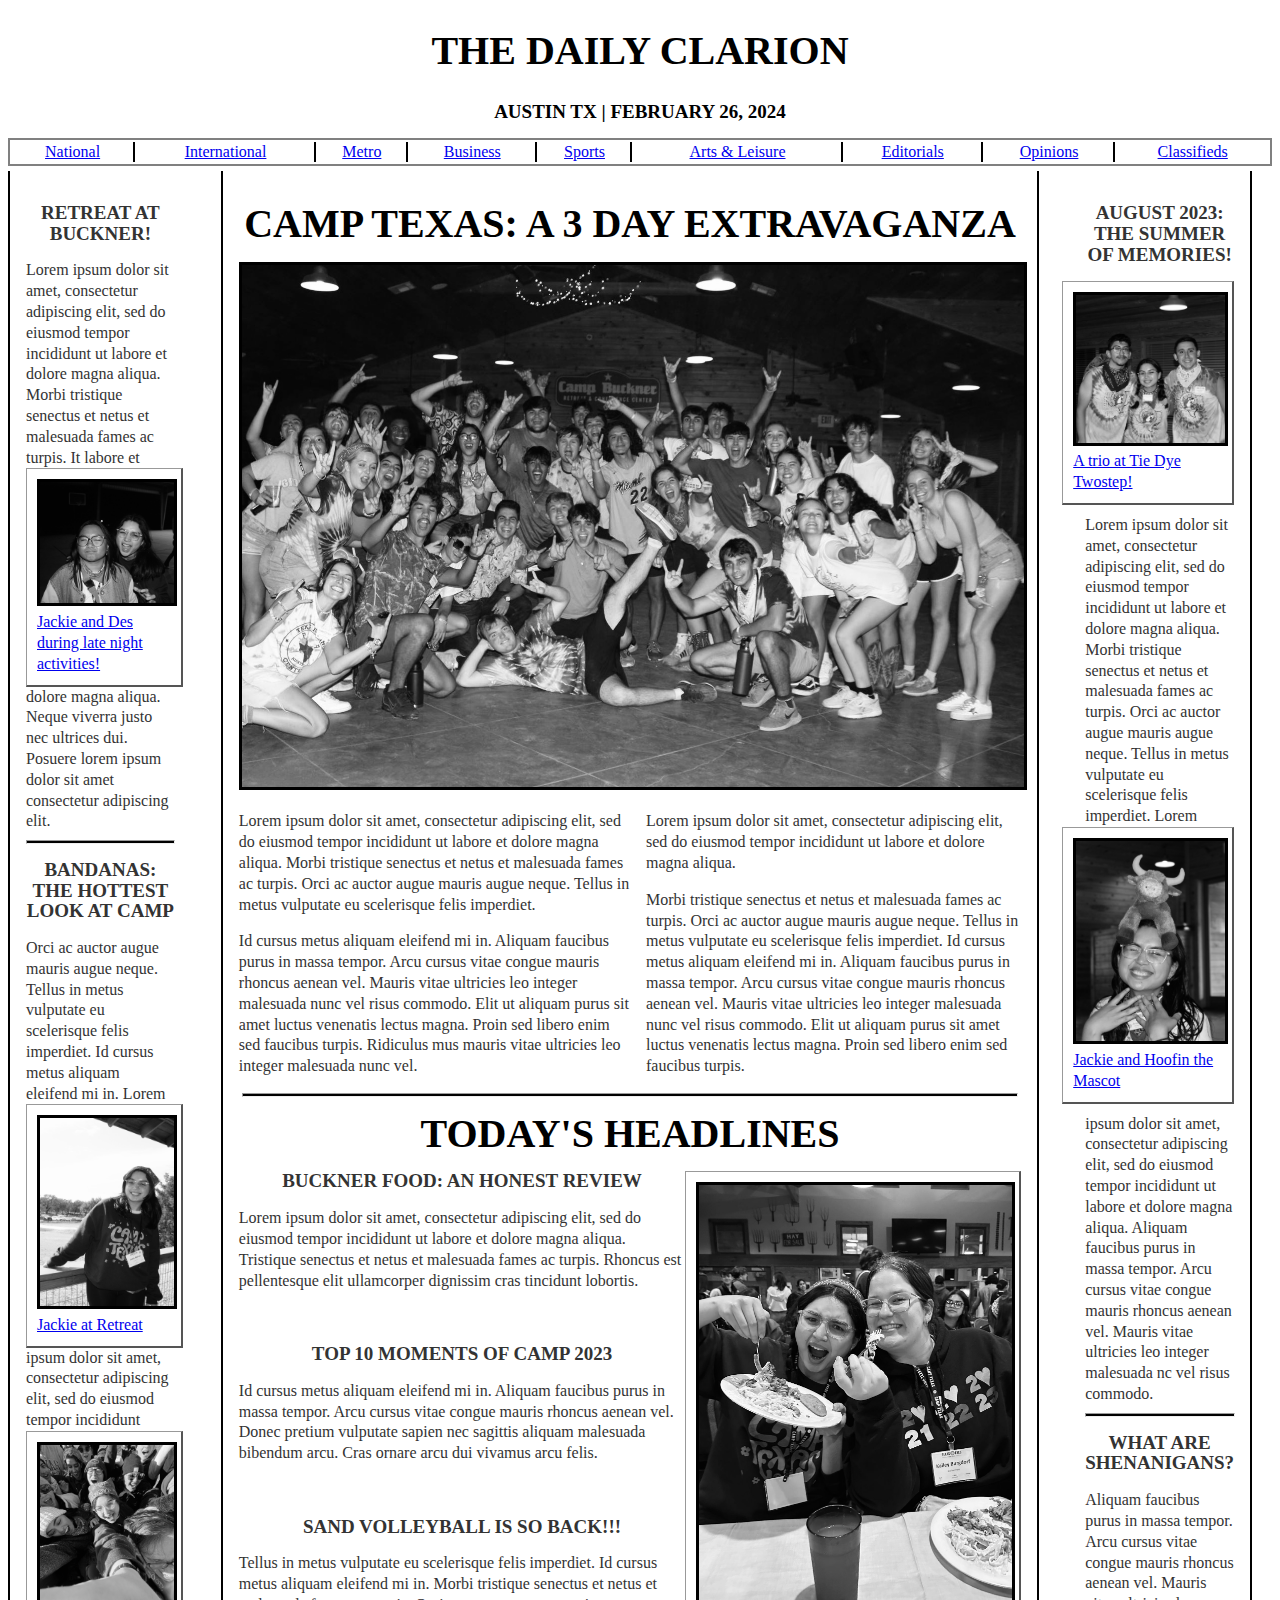
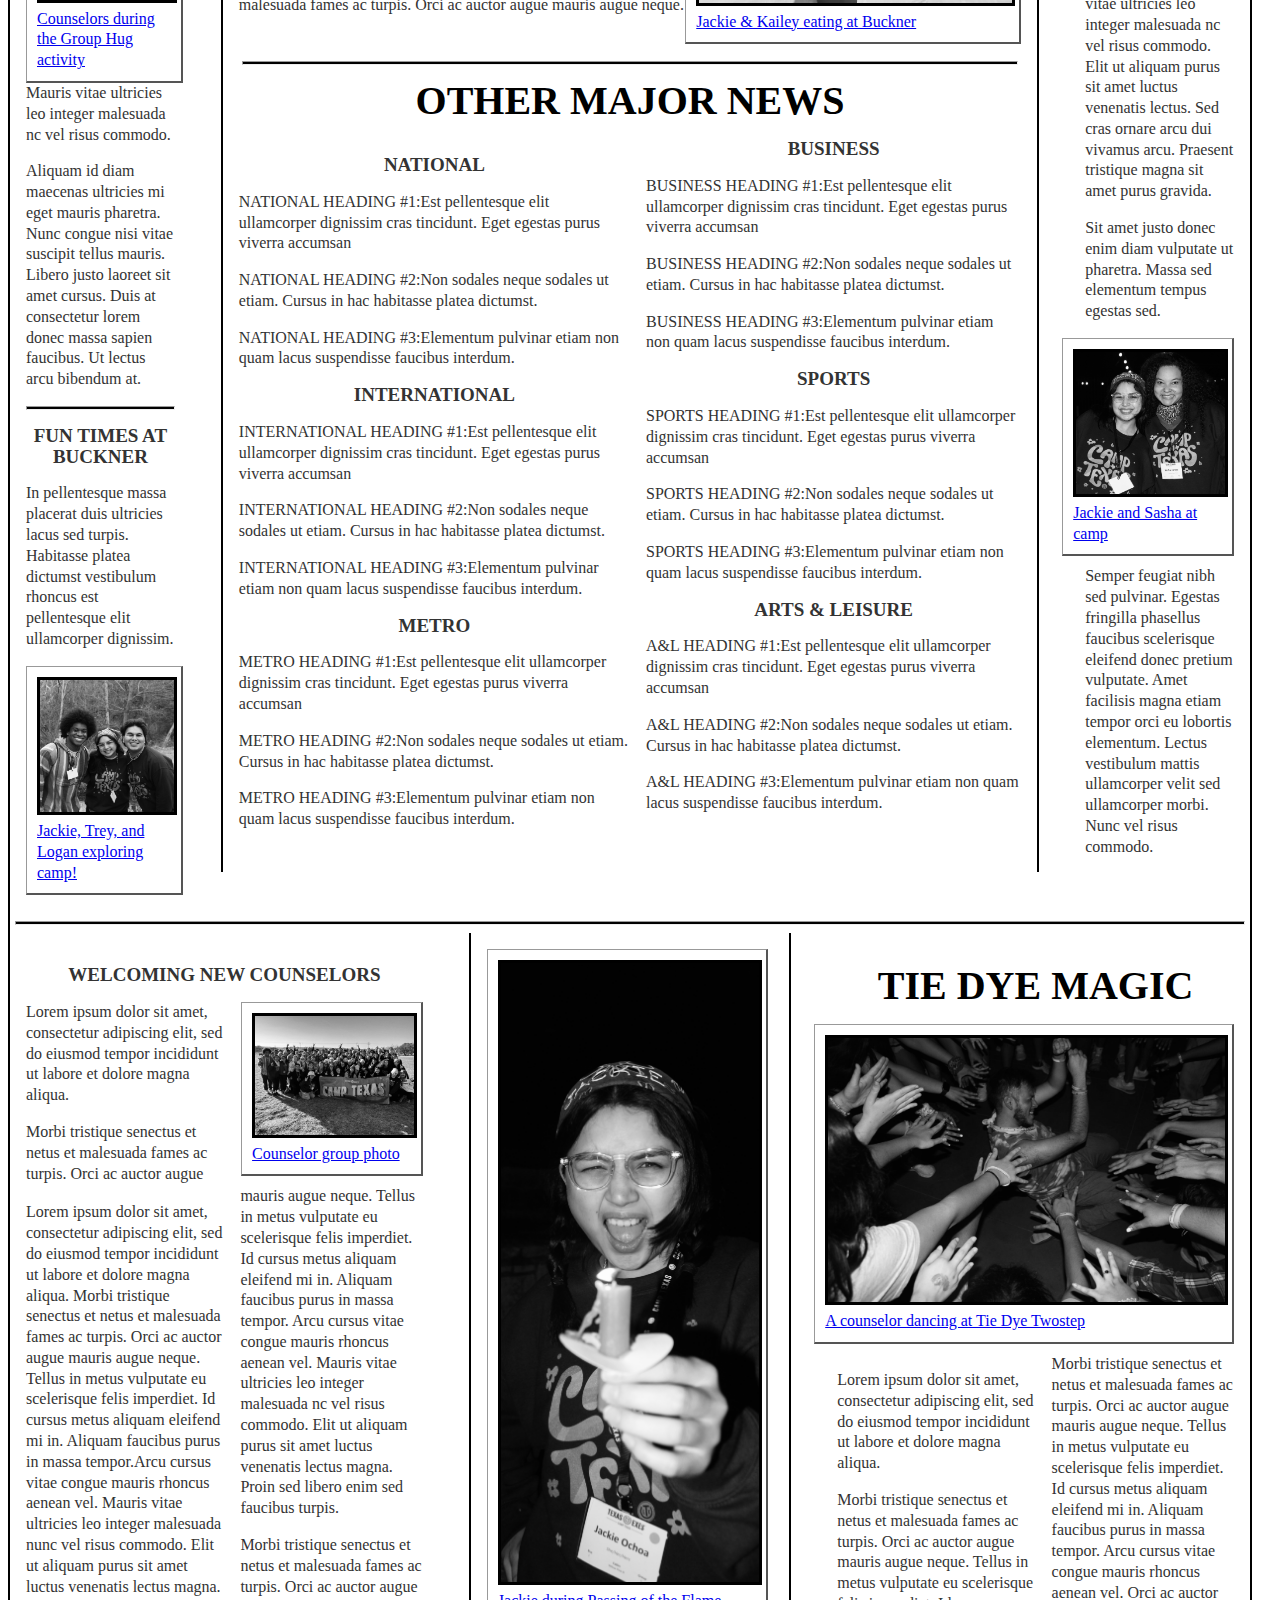
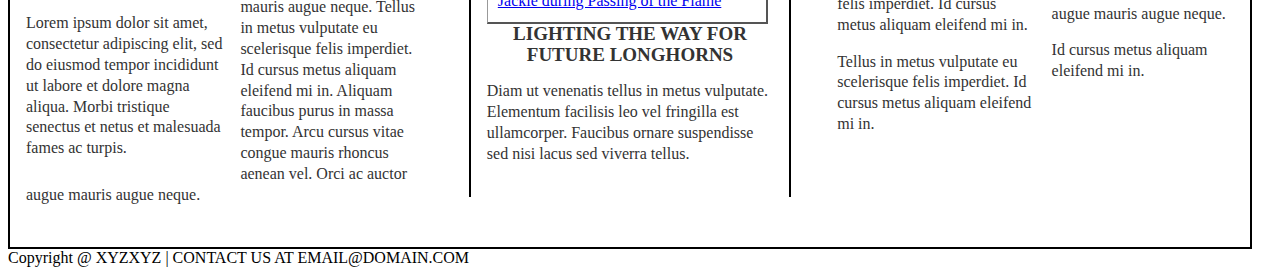
<file: index.html>
<!DOCTYPE html>

<html lang="en">

<head>
   <title>Camp Texas</title>
   <meta charset="UTF-8">
   <meta name="description" content="An article on my experience in Camp Texas">
   <meta name="author" content="Bill Bulko">
   <link rel="stylesheet" href="newspaper.css">
</head> 

<body>
    <h1>THE DAILY CLARION</h1>
    <h2>AUSTIN TX | FEBRUARY 26, 2024</h2>
    <table>
        <tr> 
            <td> <a href="https://spring-2024.cs.utexas.edu/cs329e-bulko/jackieo/HW5/intentionallyBlank.html">National</a></td>
            <td> <a href="https://spring-2024.cs.utexas.edu/cs329e-bulko/jackieo/HW5/intentionallyBlank.html">International</a></td>
            <td> <a href="https://spring-2024.cs.utexas.edu/cs329e-bulko/jackieo/HW5/intentionallyBlank.html">Metro</a></td>
            <td> <a href="https://spring-2024.cs.utexas.edu/cs329e-bulko/jackieo/HW5/intentionallyBlank.html">Business</a></td>
            <td> <a href="https://spring-2024.cs.utexas.edu/cs329e-bulko/jackieo/HW5/intentionallyBlank.html">Sports</a></td>
            <td> <a href="https://spring-2024.cs.utexas.edu/cs329e-bulko/jackieo/HW5/intentionallyBlank.html">Arts & Leisure</a></td>
            <td> <a href="https://spring-2024.cs.utexas.edu/cs329e-bulko/jackieo/HW5/intentionallyBlank.html">Editorials</a></td>
            <td> <a href="https://spring-2024.cs.utexas.edu/cs329e-bulko/jackieo/HW5/intentionallyBlank.html">Opinions</a></td>
            <td id="lastCell"> <a href="https://spring-2024.cs.utexas.edu/cs329e-bulko/jackieo/HW5/intentionallyBlank.html">Classifieds</a></td>
        </tr>
    </table>

    <section>
        <div id="container">
            <div id="topRight">
                <h2>AUGUST 2023: THE SUMMER OF MEMORIES!</h2>
                <div id="captionBoxCenter">
                    <img src="tieDyeTrio.jpg" alt="A trio picture at Tie Dye Twostep" width = 100%>
                    <a href="https://spring-2024.cs.utexas.edu/cs329e-bulko/jackieo/HW5/intentionallyBlank.html">A trio at Tie Dye Twostep!</a>
                </div>

                Lorem ipsum dolor sit amet, consectetur adipiscing elit, sed do eiusmod tempor incididunt ut labore et dolore magna aliqua. Morbi tristique senectus et netus et malesuada fames ac turpis. Orci ac auctor augue mauris augue neque. Tellus in metus vulputate eu scelerisque felis imperdiet. 

                <div id="captionBoxCenter">
                    <img src="hoofin.jpg" alt="A picture with Jackie and Hoofin" width = 100%>
                    <a href="https://spring-2024.cs.utexas.edu/cs329e-bulko/jackieo/HW5/intentionallyBlank.html">Jackie and Hoofin the Mascot</a>
                </div>

                Lorem ipsum dolor sit amet, consectetur adipiscing elit, sed do eiusmod tempor incididunt ut labore et dolore magna aliqua. Aliquam faucibus purus in massa tempor. Arcu cursus vitae congue mauris rhoncus aenean vel. Mauris vitae ultricies leo integer malesuada nc vel risus commodo.

                <hr id="seperator">
                <h2>WHAT ARE SHENANIGANS?</h2>
                <p>Aliquam faucibus purus in massa tempor. Arcu cursus vitae congue mauris rhoncus aenean vel. Mauris vitae ultricies leo integer malesuada nc vel risus commodo. Elit ut aliquam purus sit amet luctus venenatis lectus. Sed cras ornare arcu dui vivamus arcu. Praesent tristique magna sit amet purus gravida.</p> 
                <p>Sit amet justo donec enim diam vulputate ut pharetra. Massa sed elementum tempus egestas sed. </p>

                <div id="captionBoxCenter">
                    <img src="jackieAndSasha.jpg" alt="A picture with Jackie and Sasha" width = 100%>
                    <a href="https://spring-2024.cs.utexas.edu/cs329e-bulko/jackieo/HW5/intentionallyBlank.html">Jackie and Sasha at camp</a>
                </div>

                <p>Semper feugiat nibh sed pulvinar. Egestas fringilla phasellus faucibus scelerisque eleifend donec pretium vulputate. Amet facilisis magna etiam tempor orci eu lobortis elementum. Lectus vestibulum mattis ullamcorper velit sed ullamcorper morbi. Nunc vel risus commodo.</p>

            </div>

            <div id="topLeft">
                <h2> RETREAT AT BUCKNER!</h2>
                Lorem ipsum dolor sit amet, consectetur adipiscing elit, sed do eiusmod tempor incididunt ut labore et dolore magna aliqua. Morbi tristique senectus et netus et malesuada fames ac turpis. 

                <div id="captionBoxLeft">
                    <img src="jackieAndDes.jpg" alt="A picture of Jackie and her friend Des" width = 100%>
                    <a href="https://spring-2024.cs.utexas.edu/cs329e-bulko/jackieo/HW5/intentionallyBlank.html">Jackie and Des during late night activities!</a>
                </div>
                It labore et dolore magna aliqua. Neque viverra justo nec ultrices dui. Posuere lorem ipsum dolor sit amet consectetur adipiscing elit.
                <hr id="seperator">
                

                <h2>BANDANAS: THE HOTTEST LOOK AT CAMP</h2>
                Orci ac auctor augue mauris augue neque. Tellus in metus vulputate eu scelerisque felis imperdiet. Id cursus metus aliquam eleifend mi in. 

                <div id="captionBoxLeft">
                    <img src="retreatPic.jpg" alt="A picture of Jackie in a bandana" width = 100%>
                    <a href="https://spring-2024.cs.utexas.edu/cs329e-bulko/jackieo/HW5/intentionallyBlank.html">Jackie at Retreat</a>
                </div>

                Lorem ipsum dolor sit amet, consectetur adipiscing elit, sed do eiusmod tempor incididunt 

                <div id="captionBoxLeft">
                    <img src="groupHug.jpg" alt="Group Hug!" width = 100%>
                    <a href="https://spring-2024.cs.utexas.edu/cs329e-bulko/jackieo/HW5/intentionallyBlank.html">Counselors during the Group Hug activity</a>
                </div>

                Mauris vitae ultricies leo integer malesuada nc vel risus commodo. 
                <p>Aliquam id diam maecenas ultricies mi eget mauris pharetra. Nunc congue nisi vitae suscipit tellus mauris. Libero justo laoreet sit amet cursus. Duis at consectetur lorem donec massa sapien faucibus. Ut lectus arcu bibendum at. </p> 
                
                <hr id="seperator">
                <h2>FUN TIMES AT BUCKNER</h2>
                <p>In pellentesque massa placerat duis ultricies lacus sed turpis. Habitasse platea dictumst vestibulum rhoncus est pellentesque elit ullamcorper dignissim.</p>

                <div id="captionBoxLeft">
                    <img src="jackieTreyLogan.jpg" alt="Group Hug!" width = 100%>
                    <a href="https://spring-2024.cs.utexas.edu/cs329e-bulko/jackieo/HW5/intentionallyBlank.html">Jackie, Trey, and Logan exploring camp!</a>
                </div>
            </div>

            <div id="topMid">
                <h1>CAMP TEXAS: A 3 DAY EXTRAVAGANZA</h1>
                <img src="groupPic.jpg" alt="A group picture of students at Camp Texas" width = 100%>

                <div id="mainHalf">
                    <p>Lorem ipsum dolor sit amet, consectetur adipiscing elit, sed do eiusmod tempor incididunt ut labore et dolore magna aliqua. Morbi tristique senectus et netus et malesuada fames ac turpis. Orci ac auctor augue mauris augue neque. Tellus in metus vulputate eu scelerisque felis imperdiet. </p>
                    <p>Id cursus metus aliquam eleifend mi in. Aliquam faucibus purus in massa tempor. Arcu cursus vitae congue mauris rhoncus aenean vel. Mauris vitae ultricies leo integer malesuada nunc vel risus commodo. Elit ut aliquam purus sit amet luctus venenatis lectus magna. Proin sed libero enim sed faucibus turpis. Ridiculus mus mauris vitae ultricies leo integer malesuada nunc vel.</p>
                </div>

                <p>Lorem ipsum dolor sit amet, consectetur adipiscing elit, sed do eiusmod tempor incididunt ut labore et dolore magna aliqua. </p>
                <p> Morbi tristique senectus et netus et malesuada fames ac turpis. Orci ac auctor augue mauris augue neque. Tellus in metus vulputate eu scelerisque felis imperdiet. Id cursus metus aliquam eleifend mi in. Aliquam faucibus purus in massa tempor. Arcu cursus vitae congue mauris rhoncus aenean vel. Mauris vitae ultricies leo integer malesuada nunc vel risus commodo. Elit ut aliquam purus sit amet luctus venenatis lectus magna. Proin sed libero enim sed faucibus turpis. </p>

                <hr id="seperator">
                
                <h1>TODAY'S HEADLINES</h1>
                <div id="captionBoxHeadlines" float="left">
                    <img src="bucknerFood.jpg" alt="A picture with buckner pasta" width="100%">
                    <a href="https://spring-2024.cs.utexas.edu/cs329e-bulko/jackieo/HW5/intentionallyBlank.html">Jackie & Kailey eating at Buckner</a>
                </div>

                <h2>BUCKNER FOOD: AN HONEST REVIEW</h2>
                <p> Lorem ipsum dolor sit amet, consectetur adipiscing elit, sed do eiusmod tempor incididunt ut labore et dolore magna aliqua. Tristique senectus et netus et malesuada fames ac turpis. Rhoncus est pellentesque elit ullamcorper dignissim cras tincidunt lobortis.</p>

                <br>

                <h2>TOP 10 MOMENTS OF CAMP 2023</h2>
                <p>Id cursus metus aliquam eleifend mi in. Aliquam faucibus purus in massa tempor. Arcu cursus vitae congue mauris rhoncus aenean vel. Donec pretium vulputate sapien nec sagittis aliquam malesuada bibendum arcu. Cras ornare arcu dui vivamus arcu felis.</p>

                <br> 

                <h2>SAND VOLLEYBALL IS SO BACK!!!</h2>
                <p>Tellus in metus vulputate eu scelerisque felis imperdiet. Id cursus metus aliquam eleifend mi in. Morbi tristique senectus et netus et malesuada fames ac turpis. Orci ac auctor augue mauris augue neque. </p>

                <br> <hr id="seperator">
                <h1>OTHER MAJOR NEWS</h1>

                <div id="mainHalf">
                    <p>
                        <h2>NATIONAL</h2>
                        <p>NATIONAL HEADING #1:Est pellentesque elit ullamcorper dignissim cras tincidunt. Eget egestas purus viverra accumsan</p>
                        <p>NATIONAL HEADING #2:Non sodales neque sodales ut etiam. Cursus in hac habitasse platea dictumst.</p>
                        <p>NATIONAL HEADING #3:Elementum pulvinar etiam non quam lacus suspendisse faucibus interdum.</p>
                        <h2>INTERNATIONAL</h2>
                        <p>INTERNATIONAL HEADING #1:Est pellentesque elit ullamcorper dignissim cras tincidunt. Eget egestas purus viverra accumsan</p>
                        <p>INTERNATIONAL HEADING #2:Non sodales neque sodales ut etiam. Cursus in hac habitasse platea dictumst.</p>
                        <p>INTERNATIONAL HEADING #3:Elementum pulvinar etiam non quam lacus suspendisse faucibus interdum.</p>
                        <h2>METRO</h2>
                        <p>METRO HEADING #1:Est pellentesque elit ullamcorper dignissim cras tincidunt. Eget egestas purus viverra accumsan</p>
                        <p>METRO HEADING #2:Non sodales neque sodales ut etiam. Cursus in hac habitasse platea dictumst.</p>
                        <p>METRO HEADING #3:Elementum pulvinar etiam non quam lacus suspendisse faucibus interdum.</p>
                    </p>
                </div>

                <p>
                    <h2>BUSINESS</h2>
                    <p>BUSINESS HEADING #1:Est pellentesque elit ullamcorper dignissim cras tincidunt. Eget egestas purus viverra accumsan</p>
                    <p>BUSINESS HEADING #2:Non sodales neque sodales ut etiam. Cursus in hac habitasse platea dictumst.</p>
                    <p>BUSINESS HEADING #3:Elementum pulvinar etiam non quam lacus suspendisse faucibus interdum.</p>
                    <h2>SPORTS</h2>
                    <p>SPORTS HEADING #1:Est pellentesque elit ullamcorper dignissim cras tincidunt. Eget egestas purus viverra accumsan</p>
                    <p>SPORTS HEADING #2:Non sodales neque sodales ut etiam. Cursus in hac habitasse platea dictumst.</p>
                    <p>SPORTS HEADING #3:Elementum pulvinar etiam non quam lacus suspendisse faucibus interdum.</p>
                    <h2>ARTS & LEISURE</h2>
                    <p>A&L HEADING #1:Est pellentesque elit ullamcorper dignissim cras tincidunt. Eget egestas purus viverra accumsan</p>
                    <p>A&L HEADING #2:Non sodales neque sodales ut etiam. Cursus in hac habitasse platea dictumst.</p>
                    <p>A&L HEADING #3:Elementum pulvinar etiam non quam lacus suspendisse faucibus interdum.</p>
                </p>

                <hr id="invisible">
            </div>
            <hr id="invisible">
        </div>

        <hr id="seperator">

        <div id="container">
            <div id="botLeft">
                <h2>WELCOMING NEW COUNSELORS</h2>

                <div id="captionBoxRight">
                    <img src="campTexas.jpg" alt="A picture with all counselors" width = 100%>
                    <a href="https://spring-2024.cs.utexas.edu/cs329e-bulko/jackieo/HW5/intentionallyBlank.html">Counselor group photo</a>
                </div>
                
                <div id="mainHalf">
                    <p>Lorem ipsum dolor sit amet, consectetur adipiscing elit, sed do eiusmod tempor incididunt ut labore et dolore magna aliqua. Morbi tristique senectus et netus et malesuada fames ac turpis. Orci ac auctor augue mauris augue neque. Tellus in metus vulputate eu scelerisque felis imperdiet. Id cursus metus aliquam eleifend mi in. Aliquam faucibus purus in massa tempor.Arcu cursus vitae congue mauris rhoncus aenean vel. Mauris vitae ultricies leo integer malesuada nunc vel risus commodo. Elit ut aliquam purus sit amet luctus venenatis lectus magna.</p> 
                    <p> Lorem ipsum dolor sit amet, consectetur adipiscing elit, sed do eiusmod tempor incididunt ut labore et dolore magna aliqua. Morbi tristique senectus et netus et malesuada fames ac turpis. </p>
                </div>

                <p>Lorem ipsum dolor sit amet, consectetur adipiscing elit, sed do eiusmod tempor incididunt ut labore et dolore magna aliqua.</p>
                <p> Morbi tristique senectus et netus et malesuada fames ac turpis. Orci ac auctor augue mauris augue neque. Tellus in metus vulputate eu scelerisque felis imperdiet. Id cursus metus aliquam eleifend mi in. Aliquam faucibus purus in massa tempor. Arcu cursus vitae congue mauris rhoncus aenean vel. Mauris vitae ultricies leo integer malesuada nc vel risus commodo. Elit ut aliquam purus sit amet luctus venenatis lectus magna. Proin sed libero enim sed faucibus turpis. </p>
                <p> Morbi tristique senectus et netus et malesuada fames ac turpis. Orci ac auctor augue mauris augue neque. Tellus in metus vulputate eu scelerisque felis imperdiet. Id cursus metus aliquam eleifend mi in. Aliquam faucibus purus in massa tempor. Arcu cursus vitae congue mauris rhoncus aenean vel. Orci ac auctor augue mauris augue neque.</p>
            </div>

            <div id="botRight">
                <h1>TIE DYE MAGIC</h1>

                <div id="captionBoxCenter">
                    <img src="saulDance.jpg" alt="A picture of Saul dancing" width = 100%> 
                    <a href="https://spring-2024.cs.utexas.edu/cs329e-bulko/jackieo/HW5/intentionallyBlank.html">A counselor dancing at Tie Dye Twostep</a>
                </div>

                <div id="mainHalf">
                    <p>Lorem ipsum dolor sit amet, consectetur adipiscing elit, sed do eiusmod tempor incididunt ut labore et dolore magna aliqua. </p>
                    <p>Morbi tristique senectus et netus et malesuada fames ac turpis. Orci ac auctor augue mauris augue neque. Tellus in metus vulputate eu scelerisque felis imperdiet. Id cursus metus aliquam eleifend mi in.</p> 
                    Tellus in metus vulputate eu scelerisque felis imperdiet. Id cursus metus aliquam eleifend mi in.
                </div>
                <p> Morbi tristique senectus et netus et malesuada fames ac turpis. Orci ac auctor augue mauris augue neque. Tellus in metus vulputate eu scelerisque felis imperdiet. Id cursus metus aliquam eleifend mi in. Aliquam faucibus purus in massa tempor. Arcu cursus vitae congue mauris rhoncus aenean vel. Orci ac auctor augue mauris augue neque.</p>
                Id cursus metus aliquam eleifend mi in.
            </div>

            <div id="botMid">
                <div id="captionBoxLeft">
                    <img src="POTF.jpg" alt="A picture of jackie with a candle" width = 100%>
                    <a href="https://spring-2024.cs.utexas.edu/cs329e-bulko/jackieo/HW5/intentionallyBlank.html">Jackie during Passing of the Flame</a>
                </div>
                <h2>LIGHTING THE WAY FOR FUTURE LONGHORNS</h2>
                <p>Diam ut venenatis tellus in metus vulputate. Elementum facilisis leo vel fringilla est ullamcorper. Faucibus ornare suspendisse sed nisi lacus sed viverra tellus.</p>
            </div>

            <hr id="invisible">
        </div>
        

    </section>

    <footer>
        Copyright @ XYZXYZ | CONTACT US AT EMAIL@DOMAIN.COM
    </footer>
    

</body>
</html>
</file>
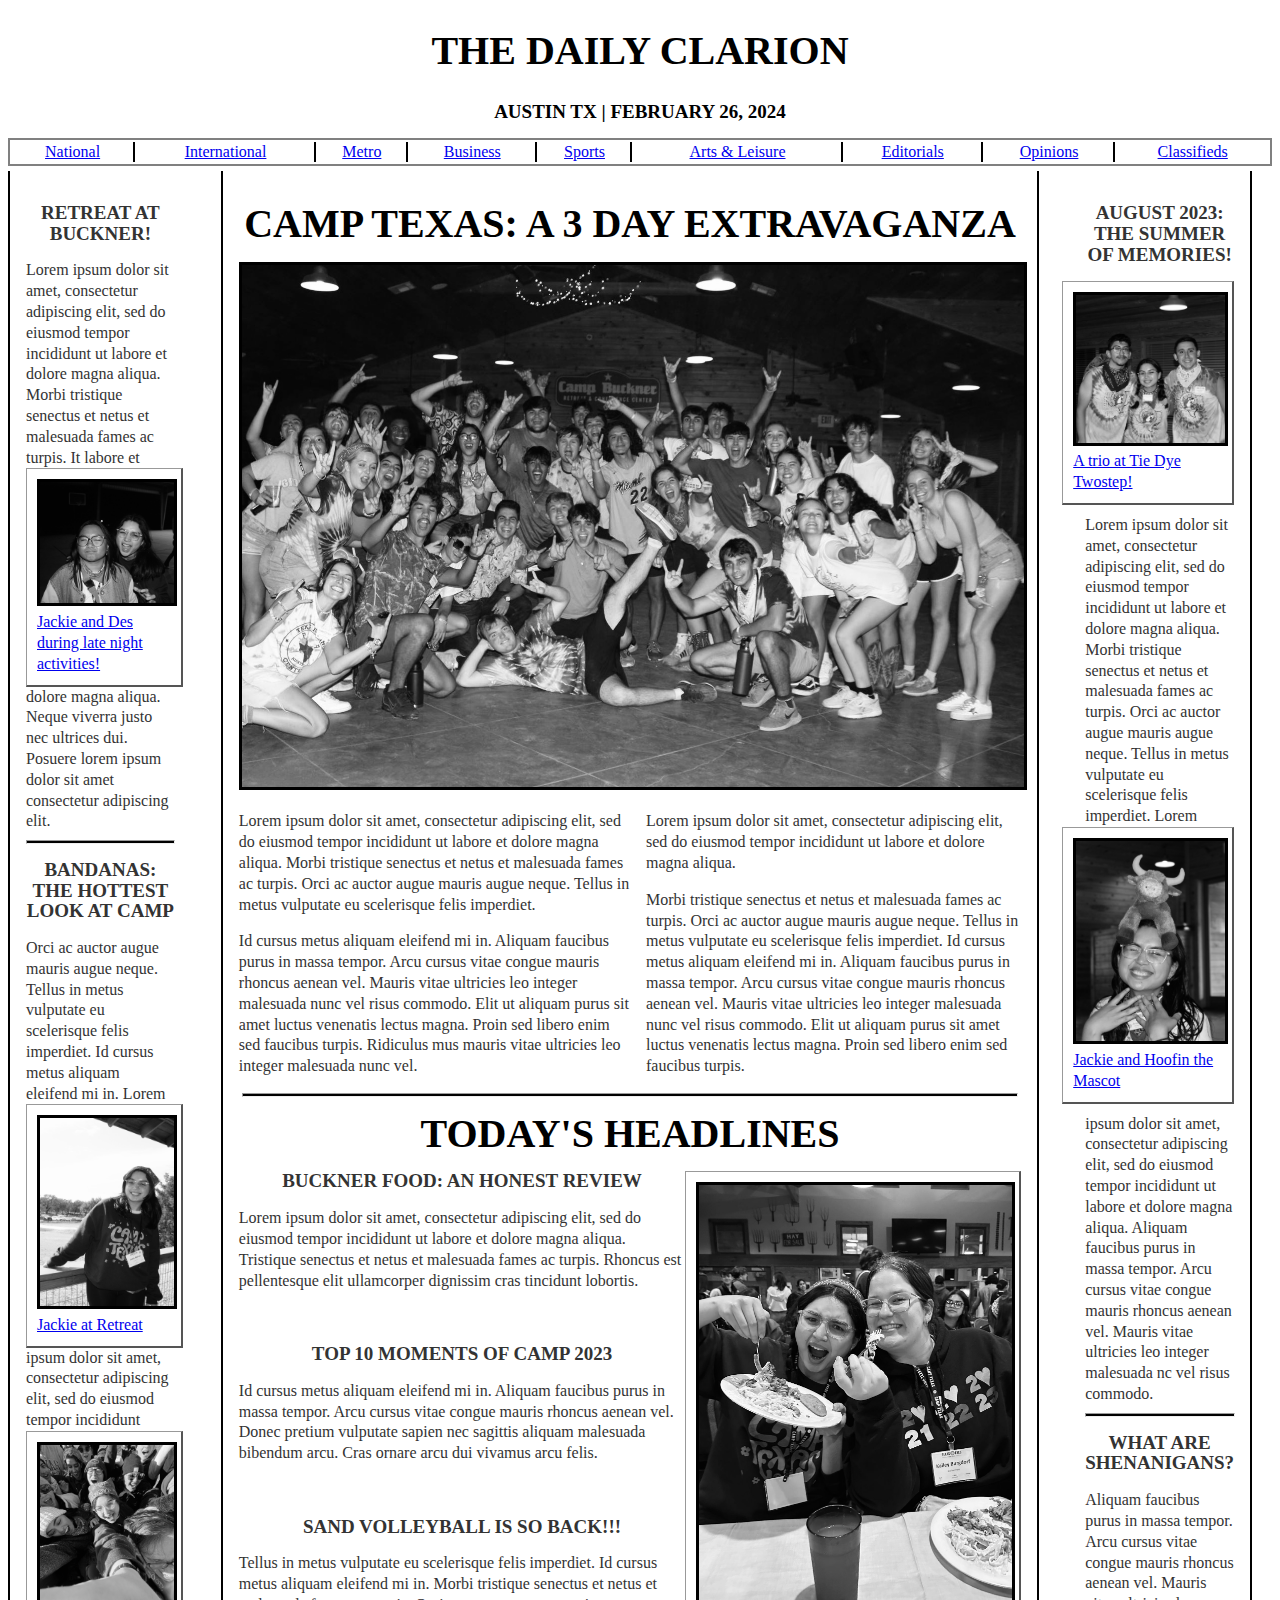
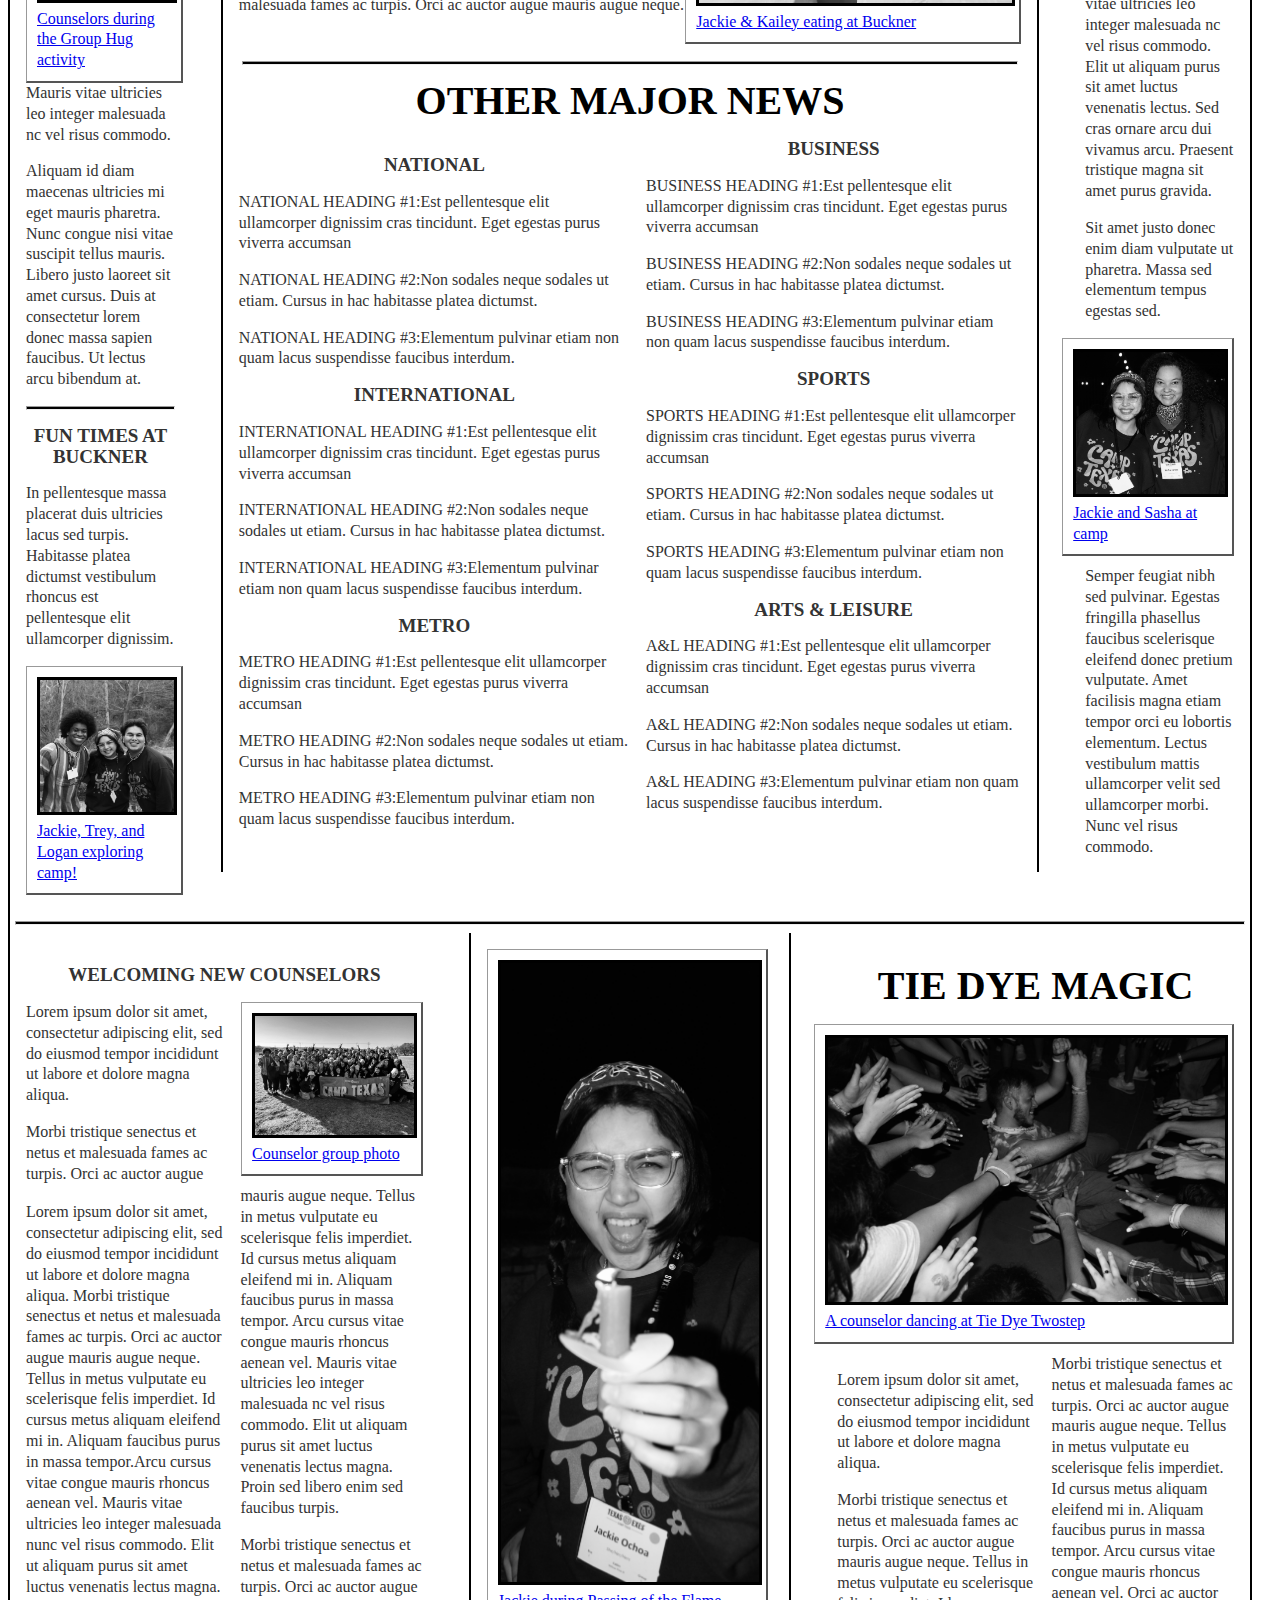
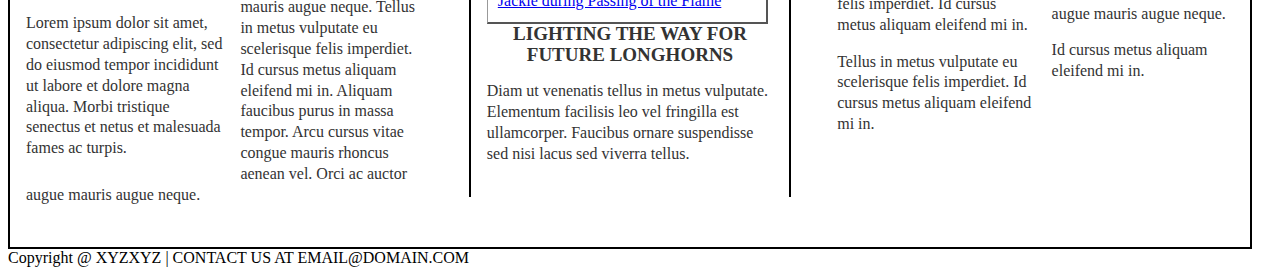
<file: newspaper.html>
<!DOCTYPE html>

<html lang="en">

<head>
   <title>Camp Texas</title>
   <meta charset="UTF-8">
   <meta name="description" content="An article on my experience in Camp Texas">
   <meta name="author" content="Bill Bulko">
   <link rel="stylesheet" href="newspaper.css">
</head> 

<body>
    <h1>THE DAILY CLARION</h1>
    <h2>AUSTIN TX | FEBRUARY 26, 2024</h2>
    <table>
        <tr> 
            <td> <a href="https://spring-2024.cs.utexas.edu/cs329e-bulko/jackieo/HW5/intentionallyBlank.html">National</a></td>
            <td> <a href="https://spring-2024.cs.utexas.edu/cs329e-bulko/jackieo/HW5/intentionallyBlank.html">International</a></td>
            <td> <a href="https://spring-2024.cs.utexas.edu/cs329e-bulko/jackieo/HW5/intentionallyBlank.html">Metro</a></td>
            <td> <a href="https://spring-2024.cs.utexas.edu/cs329e-bulko/jackieo/HW5/intentionallyBlank.html">Business</a></td>
            <td> <a href="https://spring-2024.cs.utexas.edu/cs329e-bulko/jackieo/HW5/intentionallyBlank.html">Sports</a></td>
            <td> <a href="https://spring-2024.cs.utexas.edu/cs329e-bulko/jackieo/HW5/intentionallyBlank.html">Arts & Leisure</a></td>
            <td> <a href="https://spring-2024.cs.utexas.edu/cs329e-bulko/jackieo/HW5/intentionallyBlank.html">Editorials</a></td>
            <td> <a href="https://spring-2024.cs.utexas.edu/cs329e-bulko/jackieo/HW5/intentionallyBlank.html">Opinions</a></td>
            <td id="lastCell"> <a href="https://spring-2024.cs.utexas.edu/cs329e-bulko/jackieo/HW5/intentionallyBlank.html">Classifieds</a></td>
        </tr>
    </table>

    <section>
        <div id="container">
            <div id="topRight">
                <h2>AUGUST 2023: THE SUMMER OF MEMORIES!</h2>
                <div id="captionBoxCenter">
                    <img src="tieDyeTrio.jpg" alt="A trio picture at Tie Dye Twostep" width = 100%>
                    <a href="https://spring-2024.cs.utexas.edu/cs329e-bulko/jackieo/HW5/intentionallyBlank.html">A trio at Tie Dye Twostep!</a>
                </div>

                Lorem ipsum dolor sit amet, consectetur adipiscing elit, sed do eiusmod tempor incididunt ut labore et dolore magna aliqua. Morbi tristique senectus et netus et malesuada fames ac turpis. Orci ac auctor augue mauris augue neque. Tellus in metus vulputate eu scelerisque felis imperdiet. 

                <div id="captionBoxCenter">
                    <img src="hoofin.jpg" alt="A picture with Jackie and Hoofin" width = 100%>
                    <a href="https://spring-2024.cs.utexas.edu/cs329e-bulko/jackieo/HW5/intentionallyBlank.html">Jackie and Hoofin the Mascot</a>
                </div>

                Lorem ipsum dolor sit amet, consectetur adipiscing elit, sed do eiusmod tempor incididunt ut labore et dolore magna aliqua. Aliquam faucibus purus in massa tempor. Arcu cursus vitae congue mauris rhoncus aenean vel. Mauris vitae ultricies leo integer malesuada nc vel risus commodo.

                <hr id="seperator">
                <h2>WHAT ARE SHENANIGANS?</h2>
                <p>Aliquam faucibus purus in massa tempor. Arcu cursus vitae congue mauris rhoncus aenean vel. Mauris vitae ultricies leo integer malesuada nc vel risus commodo. Elit ut aliquam purus sit amet luctus venenatis lectus. Sed cras ornare arcu dui vivamus arcu. Praesent tristique magna sit amet purus gravida.</p> 
                <p>Sit amet justo donec enim diam vulputate ut pharetra. Massa sed elementum tempus egestas sed. </p>

                <div id="captionBoxCenter">
                    <img src="jackieAndSasha.jpg" alt="A picture with Jackie and Sasha" width = 100%>
                    <a href="https://spring-2024.cs.utexas.edu/cs329e-bulko/jackieo/HW5/intentionallyBlank.html">Jackie and Sasha at camp</a>
                </div>

                <p>Semper feugiat nibh sed pulvinar. Egestas fringilla phasellus faucibus scelerisque eleifend donec pretium vulputate. Amet facilisis magna etiam tempor orci eu lobortis elementum. Lectus vestibulum mattis ullamcorper velit sed ullamcorper morbi. Nunc vel risus commodo.</p>

            </div>

            <div id="topLeft">
                <h2> RETREAT AT BUCKNER!</h2>
                Lorem ipsum dolor sit amet, consectetur adipiscing elit, sed do eiusmod tempor incididunt ut labore et dolore magna aliqua. Morbi tristique senectus et netus et malesuada fames ac turpis. 

                <div id="captionBoxLeft">
                    <img src="jackieAndDes.jpg" alt="A picture of Jackie and her friend Des" width = 100%>
                    <a href="https://spring-2024.cs.utexas.edu/cs329e-bulko/jackieo/HW5/intentionallyBlank.html">Jackie and Des during late night activities!</a>
                </div>
                It labore et dolore magna aliqua. Neque viverra justo nec ultrices dui. Posuere lorem ipsum dolor sit amet consectetur adipiscing elit.
                <hr id="seperator">
                

                <h2>BANDANAS: THE HOTTEST LOOK AT CAMP</h2>
                Orci ac auctor augue mauris augue neque. Tellus in metus vulputate eu scelerisque felis imperdiet. Id cursus metus aliquam eleifend mi in. 

                <div id="captionBoxLeft">
                    <img src="retreatPic.jpg" alt="A picture of Jackie in a bandana" width = 100%>
                    <a href="https://spring-2024.cs.utexas.edu/cs329e-bulko/jackieo/HW5/intentionallyBlank.html">Jackie at Retreat</a>
                </div>

                Lorem ipsum dolor sit amet, consectetur adipiscing elit, sed do eiusmod tempor incididunt 

                <div id="captionBoxLeft">
                    <img src="groupHug.jpg" alt="Group Hug!" width = 100%>
                    <a href="https://spring-2024.cs.utexas.edu/cs329e-bulko/jackieo/HW5/intentionallyBlank.html">Counselors during the Group Hug activity</a>
                </div>

                Mauris vitae ultricies leo integer malesuada nc vel risus commodo. 
                <p>Aliquam id diam maecenas ultricies mi eget mauris pharetra. Nunc congue nisi vitae suscipit tellus mauris. Libero justo laoreet sit amet cursus. Duis at consectetur lorem donec massa sapien faucibus. Ut lectus arcu bibendum at. </p> 
                
                <hr id="seperator">
                <h2>FUN TIMES AT BUCKNER</h2>
                <p>In pellentesque massa placerat duis ultricies lacus sed turpis. Habitasse platea dictumst vestibulum rhoncus est pellentesque elit ullamcorper dignissim.</p>

                <div id="captionBoxLeft">
                    <img src="jackieTreyLogan.jpg" alt="Group Hug!" width = 100%>
                    <a href="https://spring-2024.cs.utexas.edu/cs329e-bulko/jackieo/HW5/intentionallyBlank.html">Jackie, Trey, and Logan exploring camp!</a>
                </div>
            </div>

            <div id="topMid">
                <h1>CAMP TEXAS: A 3 DAY EXTRAVAGANZA</h1>
                <img src="groupPic.jpg" alt="A group picture of students at Camp Texas" width = 100%>

                <div id="mainHalf">
                    <p>Lorem ipsum dolor sit amet, consectetur adipiscing elit, sed do eiusmod tempor incididunt ut labore et dolore magna aliqua. Morbi tristique senectus et netus et malesuada fames ac turpis. Orci ac auctor augue mauris augue neque. Tellus in metus vulputate eu scelerisque felis imperdiet. </p>
                    <p>Id cursus metus aliquam eleifend mi in. Aliquam faucibus purus in massa tempor. Arcu cursus vitae congue mauris rhoncus aenean vel. Mauris vitae ultricies leo integer malesuada nunc vel risus commodo. Elit ut aliquam purus sit amet luctus venenatis lectus magna. Proin sed libero enim sed faucibus turpis. Ridiculus mus mauris vitae ultricies leo integer malesuada nunc vel.</p>
                </div>

                <p>Lorem ipsum dolor sit amet, consectetur adipiscing elit, sed do eiusmod tempor incididunt ut labore et dolore magna aliqua. </p>
                <p> Morbi tristique senectus et netus et malesuada fames ac turpis. Orci ac auctor augue mauris augue neque. Tellus in metus vulputate eu scelerisque felis imperdiet. Id cursus metus aliquam eleifend mi in. Aliquam faucibus purus in massa tempor. Arcu cursus vitae congue mauris rhoncus aenean vel. Mauris vitae ultricies leo integer malesuada nunc vel risus commodo. Elit ut aliquam purus sit amet luctus venenatis lectus magna. Proin sed libero enim sed faucibus turpis. </p>

                <hr id="seperator">
                
                <h1>TODAY'S HEADLINES</h1>
                <div id="captionBoxHeadlines" float="left">
                    <img src="bucknerFood.jpg" alt="A picture with buckner pasta" width="100%">
                    <a href="https://spring-2024.cs.utexas.edu/cs329e-bulko/jackieo/HW5/intentionallyBlank.html">Jackie & Kailey eating at Buckner</a>
                </div>

                <h2>BUCKNER FOOD: AN HONEST REVIEW</h2>
                <p> Lorem ipsum dolor sit amet, consectetur adipiscing elit, sed do eiusmod tempor incididunt ut labore et dolore magna aliqua. Tristique senectus et netus et malesuada fames ac turpis. Rhoncus est pellentesque elit ullamcorper dignissim cras tincidunt lobortis.</p>

                <br>

                <h2>TOP 10 MOMENTS OF CAMP 2023</h2>
                <p>Id cursus metus aliquam eleifend mi in. Aliquam faucibus purus in massa tempor. Arcu cursus vitae congue mauris rhoncus aenean vel. Donec pretium vulputate sapien nec sagittis aliquam malesuada bibendum arcu. Cras ornare arcu dui vivamus arcu felis.</p>

                <br> 

                <h2>SAND VOLLEYBALL IS SO BACK!!!</h2>
                <p>Tellus in metus vulputate eu scelerisque felis imperdiet. Id cursus metus aliquam eleifend mi in. Morbi tristique senectus et netus et malesuada fames ac turpis. Orci ac auctor augue mauris augue neque. </p>

                <br> <hr id="seperator">
                <h1>OTHER MAJOR NEWS</h1>

                <div id="mainHalf">
                    <p>
                        <h2>NATIONAL</h2>
                        <p>NATIONAL HEADING #1:Est pellentesque elit ullamcorper dignissim cras tincidunt. Eget egestas purus viverra accumsan</p>
                        <p>NATIONAL HEADING #2:Non sodales neque sodales ut etiam. Cursus in hac habitasse platea dictumst.</p>
                        <p>NATIONAL HEADING #3:Elementum pulvinar etiam non quam lacus suspendisse faucibus interdum.</p>
                        <h2>INTERNATIONAL</h2>
                        <p>INTERNATIONAL HEADING #1:Est pellentesque elit ullamcorper dignissim cras tincidunt. Eget egestas purus viverra accumsan</p>
                        <p>INTERNATIONAL HEADING #2:Non sodales neque sodales ut etiam. Cursus in hac habitasse platea dictumst.</p>
                        <p>INTERNATIONAL HEADING #3:Elementum pulvinar etiam non quam lacus suspendisse faucibus interdum.</p>
                        <h2>METRO</h2>
                        <p>METRO HEADING #1:Est pellentesque elit ullamcorper dignissim cras tincidunt. Eget egestas purus viverra accumsan</p>
                        <p>METRO HEADING #2:Non sodales neque sodales ut etiam. Cursus in hac habitasse platea dictumst.</p>
                        <p>METRO HEADING #3:Elementum pulvinar etiam non quam lacus suspendisse faucibus interdum.</p>
                    </p>
                </div>

                <p>
                    <h2>BUSINESS</h2>
                    <p>BUSINESS HEADING #1:Est pellentesque elit ullamcorper dignissim cras tincidunt. Eget egestas purus viverra accumsan</p>
                    <p>BUSINESS HEADING #2:Non sodales neque sodales ut etiam. Cursus in hac habitasse platea dictumst.</p>
                    <p>BUSINESS HEADING #3:Elementum pulvinar etiam non quam lacus suspendisse faucibus interdum.</p>
                    <h2>SPORTS</h2>
                    <p>SPORTS HEADING #1:Est pellentesque elit ullamcorper dignissim cras tincidunt. Eget egestas purus viverra accumsan</p>
                    <p>SPORTS HEADING #2:Non sodales neque sodales ut etiam. Cursus in hac habitasse platea dictumst.</p>
                    <p>SPORTS HEADING #3:Elementum pulvinar etiam non quam lacus suspendisse faucibus interdum.</p>
                    <h2>ARTS & LEISURE</h2>
                    <p>A&L HEADING #1:Est pellentesque elit ullamcorper dignissim cras tincidunt. Eget egestas purus viverra accumsan</p>
                    <p>A&L HEADING #2:Non sodales neque sodales ut etiam. Cursus in hac habitasse platea dictumst.</p>
                    <p>A&L HEADING #3:Elementum pulvinar etiam non quam lacus suspendisse faucibus interdum.</p>
                </p>

                <hr id="invisible">
            </div>
            <hr id="invisible">
        </div>

        <hr id="seperator">

        <div id="container">
            <div id="botLeft">
                <h2>WELCOMING NEW COUNSELORS</h2>

                <div id="captionBoxRight">
                    <img src="campTexas.jpg" alt="A picture with all counselors" width = 100%>
                    <a href="https://spring-2024.cs.utexas.edu/cs329e-bulko/jackieo/HW5/intentionallyBlank.html">Counselor group photo</a>
                </div>
                
                <div id="mainHalf">
                    <p>Lorem ipsum dolor sit amet, consectetur adipiscing elit, sed do eiusmod tempor incididunt ut labore et dolore magna aliqua. Morbi tristique senectus et netus et malesuada fames ac turpis. Orci ac auctor augue mauris augue neque. Tellus in metus vulputate eu scelerisque felis imperdiet. Id cursus metus aliquam eleifend mi in. Aliquam faucibus purus in massa tempor.Arcu cursus vitae congue mauris rhoncus aenean vel. Mauris vitae ultricies leo integer malesuada nunc vel risus commodo. Elit ut aliquam purus sit amet luctus venenatis lectus magna.</p> 
                    <p> Lorem ipsum dolor sit amet, consectetur adipiscing elit, sed do eiusmod tempor incididunt ut labore et dolore magna aliqua. Morbi tristique senectus et netus et malesuada fames ac turpis. </p>
                </div>

                <p>Lorem ipsum dolor sit amet, consectetur adipiscing elit, sed do eiusmod tempor incididunt ut labore et dolore magna aliqua.</p>
                <p> Morbi tristique senectus et netus et malesuada fames ac turpis. Orci ac auctor augue mauris augue neque. Tellus in metus vulputate eu scelerisque felis imperdiet. Id cursus metus aliquam eleifend mi in. Aliquam faucibus purus in massa tempor. Arcu cursus vitae congue mauris rhoncus aenean vel. Mauris vitae ultricies leo integer malesuada nc vel risus commodo. Elit ut aliquam purus sit amet luctus venenatis lectus magna. Proin sed libero enim sed faucibus turpis. </p>
                <p> Morbi tristique senectus et netus et malesuada fames ac turpis. Orci ac auctor augue mauris augue neque. Tellus in metus vulputate eu scelerisque felis imperdiet. Id cursus metus aliquam eleifend mi in. Aliquam faucibus purus in massa tempor. Arcu cursus vitae congue mauris rhoncus aenean vel. Orci ac auctor augue mauris augue neque.</p>
            </div>

            <div id="botRight">
                <h1>TIE DYE MAGIC</h1>

                <div id="captionBoxCenter">
                    <img src="saulDance.jpg" alt="A picture of Saul dancing" width = 100%> 
                    <a href="https://spring-2024.cs.utexas.edu/cs329e-bulko/jackieo/HW5/intentionallyBlank.html">A counselor dancing at Tie Dye Twostep</a>
                </div>

                <div id="mainHalf">
                    <p>Lorem ipsum dolor sit amet, consectetur adipiscing elit, sed do eiusmod tempor incididunt ut labore et dolore magna aliqua. </p>
                    <p>Morbi tristique senectus et netus et malesuada fames ac turpis. Orci ac auctor augue mauris augue neque. Tellus in metus vulputate eu scelerisque felis imperdiet. Id cursus metus aliquam eleifend mi in.</p> 
                    Tellus in metus vulputate eu scelerisque felis imperdiet. Id cursus metus aliquam eleifend mi in.
                </div>
                <p> Morbi tristique senectus et netus et malesuada fames ac turpis. Orci ac auctor augue mauris augue neque. Tellus in metus vulputate eu scelerisque felis imperdiet. Id cursus metus aliquam eleifend mi in. Aliquam faucibus purus in massa tempor. Arcu cursus vitae congue mauris rhoncus aenean vel. Orci ac auctor augue mauris augue neque.</p>
                Id cursus metus aliquam eleifend mi in.
            </div>

            <div id="botMid">
                <div id="captionBoxLeft">
                    <img src="POTF.jpg" alt="A picture of jackie with a candle" width = 100%>
                    <a href="https://spring-2024.cs.utexas.edu/cs329e-bulko/jackieo/HW5/intentionallyBlank.html">Jackie during Passing of the Flame</a>
                </div>
                <h2>LIGHTING THE WAY FOR FUTURE LONGHORNS</h2>
                <p>Diam ut venenatis tellus in metus vulputate. Elementum facilisis leo vel fringilla est ullamcorper. Faucibus ornare suspendisse sed nisi lacus sed viverra tellus.</p>
            </div>

            <hr id="invisible">
        </div>
        

    </section>

    <footer>
        Copyright @ XYZXYZ | CONTACT US AT EMAIL@DOMAIN.COM
    </footer>
    

</body>
</html>
</file>
<file: newspaper.css>
section {
    width:fit-content;
    max-width: 1240px;
    border-width: 2px;
    border-style: solid;
    border-top: white;
}

div {
    background-color: white;
}

#captionBoxHeadlines {
    float: right;
    width: 40%;
    margin: 0px 0x 10px 10px;
    background-color: #fff;
    padding: 10px;
    border-top: 1px solid #999;
    border-right: 2px solid #555;
    border-bottom: 2px solid #555;
    border-left: 1px solid #999;
}

#captionBoxRight {
    float: right;
    width: 40%;
    margin: 0 0 10px 10px;
    background-color: #fff;
    padding: 10px;
    border-top: 1px solid #999;
    border-right: 2px solid #555;
    border-bottom: 2px solid #555;
    border-left: 1px solid #999;
}

#captionBoxLeft {
    float: left;
    width: 90%;
    margin: 0px 0x 10px 10px;
    background-color: #fff;
    padding: 10px;
    border-top: 1px solid #999;
    border-right: 2px solid #555;
    border-bottom: 2px solid #555;
    border-left: 1px solid #999;
}

#captionBoxCenter {
    float: right;
    width: 100%;
    margin: 0 0 10px 10px;
    background-color: #fff;
    padding: 10px;
    border-top: 1px solid #999;
    border-right: 2px solid #555;
    border-bottom: 2px solid #555;
    border-left: 1px solid #999;
}

#container {
    width: 100%;
    margin: 5px auto;
    background-color: #fff;
    color: #333;
    border-top: white;
    line-height: 130%;
}

#topLeft {
    float: left;
    width: 12%;
    margin: 0;
    padding: 1em;
}

#topMid {
    border-left: 2px solid black;
    border-right: 2px solid black;
    margin-left: 17%;
    margin-right: 17%;
    padding: 1em;
    max-width: 60em;
}

#topRight {
    float: right;
    width: 12%;
    margin: 0;
    padding: 1em;
}

#botLeft {
    float: left;
    width: 32%;
    margin: 0;
    padding: 1em;
}

#botMid {
    margin-left: 37%;
    border-left: 2px solid black;
    margin-right: 37%;
    border-right: 2px solid black;
    padding: 1em;
    max-width: 40em;
}

#botRight {
    float: right;
    width: 32%;
    margin: 0;
    padding: 1em;
}

#mainHalf {
    float: left;
    width: 50%;
    padding-right: 1em;
}


#leftnav p, #rightnav p { margin: 0 0 1em 0; }
#content h2 { margin: 0 0 .5em 0; }

table {
    width:100%;
    border-width: 2px;
    border-style: solid;
}
   
td {
    border-width: 2px;
    border-style: solid;
    border-top: white;
    border-bottom: white;
    border-left: white;
    text-align: center;
}

#lastCell {
    border-right: white;
}

img {
    border: black;
    border-style: solid;
}



h1 {
    text-align: center;
    font-family: 'Times New Roman', Times, serif;
    font: bold;
    font-size: 40px;
    color: black;
}

h2 {
    text-align: center;
    font-family: 'Times New Roman', Times, serif;
    font-size: 19px;
}

hr {
    width: 99%;
    background-color: black;
}

#seperator {
    height: 2px;
}

#invisible {
    opacity: 0;
}
</file>
